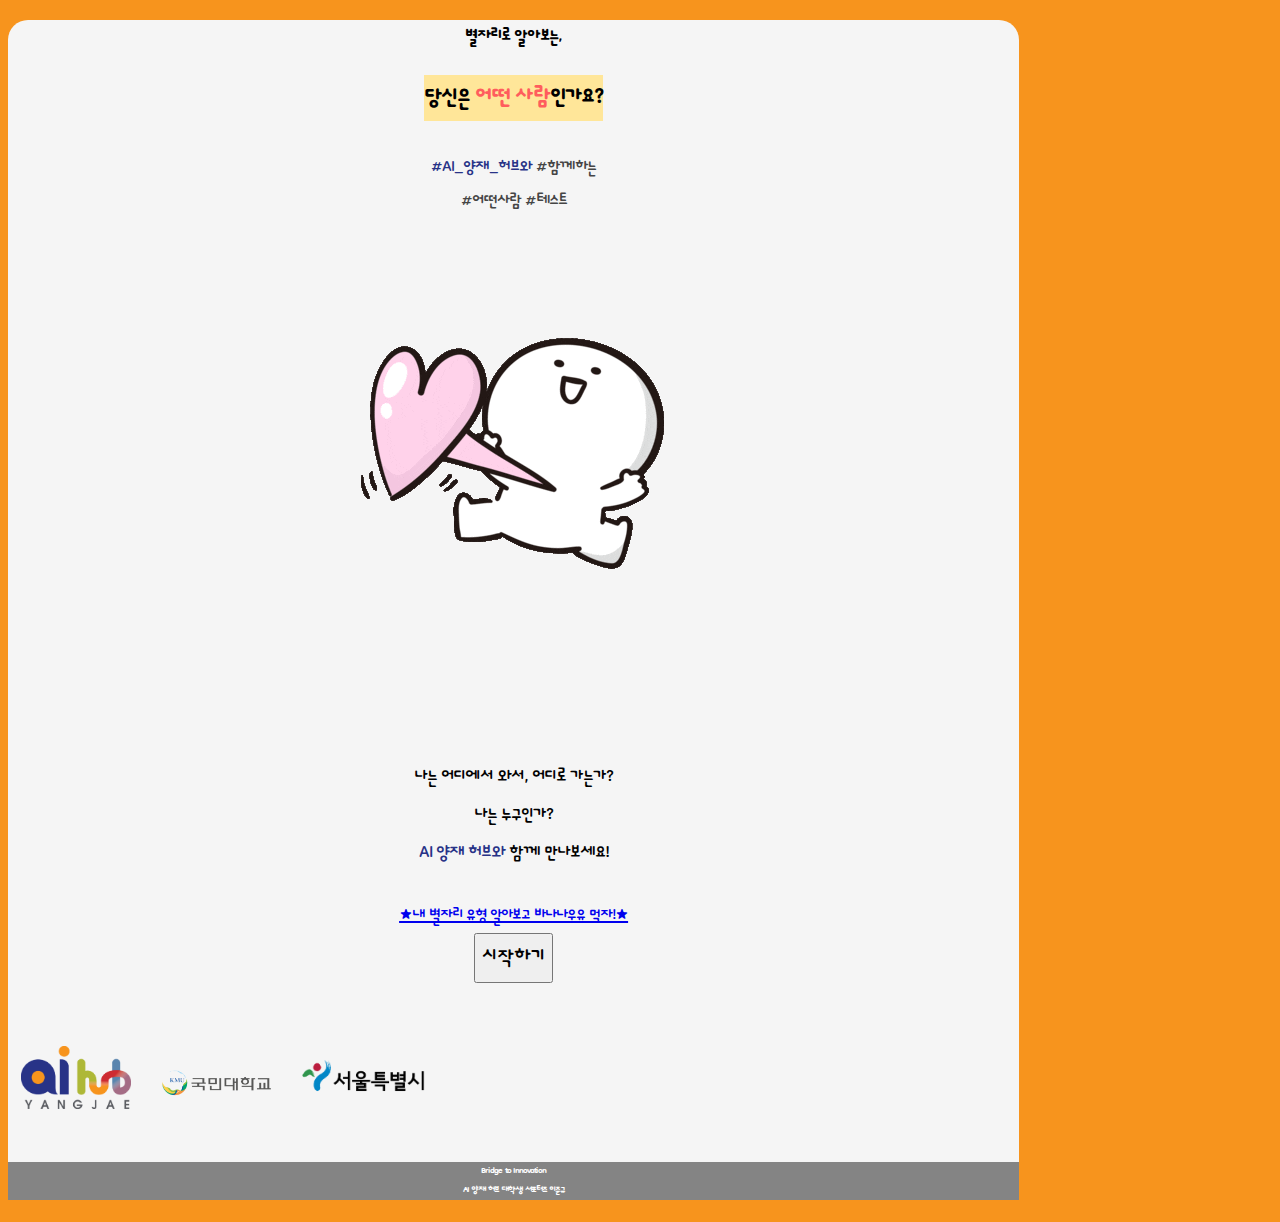
<file: index.html>
<!DOCTYPE html>
<html lang="ko" dir="ltr">

<head>
  <meta charset="utf-8">
  <meta name="viewport" content="width=device-width, initial-scale=1">
  <meta name="author" content="SupportersJK">
  <meta name="keywords" content="별자리 유형">
  <meta name="description" content="별자리 유형">

  <meta property="og:url" content="https://aiyjhubwithconstellation.netlify.app" />
  <meta property="og:title" content="나의 별자리 유형" />
  <meta property="og:type" content="website" />
  <meta property="og:image" content="img/share.png" />
  <meta property="og:description" content="AI 양재 허브와 알아보는 나의 별자리 유형" />

  <link rel="shortcut icon" href="img/hearticon.png">
  <link rel="apple-touch-icon-precomposed" href="img/hearticon.png" />

  <title>AI 양재 허브와 알아보는 나의 별자리 유형</title>
  <link href="https://cdn.jsdelivr.net/npm/bootstrap@5.1.3/dist/css/bootstrap.min.css" rel="stylesheet" integrity="sha384-1BmE4kWBq78iYhFldvKuhfTAU6auU8tT94WrHftjDbrCEXSU1oBoqyl2QvZ6jIW3" crossorigin="anonymous">

  <link rel="stylesheet" href="./css/default.css">
  <link rel="stylesheet" href="./css/main.css">
  <link rel="stylesheet" href="./css/qna.css">
  <link rel="stylesheet" href="./css/animation.css">
  <link rel="stylesheet" href="./css/result.css">

  <link rel="preconnect" href="https://fonts.googleapis.com">
  <link rel="preconnect" href="https://fonts.gstatic.com" crossorigin>
  <link href="https://fonts.googleapis.com/css2?family=Dongle&display=swap" rel="stylesheet">
  <script src="https://developers.kakao.com/sdk/js/kakao.js"></script>
  <script>
    Kakao.init('e6cd44ef111f685653eb9e7ca60cf560');
    Kakao.isInitialized();
  </script>

</head>

<body>
  <div class="container">
    <section id="main" class="mx-auto my-5 pb-5 pt-5 px-3">
      <h2>별자리로 알아보는,</h2>
      <h1><span style="background-color : #FFE699">당신은 <span style="color:#FF5D5D;">어떤 사람</span>인가요?</span></h1>
      <p class="hash" style="margin-top:30px"><span style="color:#283387;">#AI_양재_허브와</span> <span style="color:#454545">#함께하는<br>#어떤사람 #테스트</span></p>
      <div class="col-lg-6 col-md-8 col-sm-8 col-8 mx-auto">
        <img src="./img/heart.gif" alt="mainImage" class="img-fluid">
      </div>
      <p class="content">
        나는 어디에서 와서, 어디로 가는가?<br>나는 누구인가?<br><span style="color:#283387">AI 양재 허브와</span> 함께 만나보세요!
      </p>
      <a href="https://blog.naver.com/igun0423/222561131892" style="font-size:23px">★내 별자리 유형 알아보고 바나나우유 먹자!★</a><br>
      <button type="button" class="btn btn-outline-danger mt-3" onclick="js:begin()" style="font-size:30px;">시작하기</button>

      <table class="mx-auto" style="margin-top:50px">
        <tr>
          <td><img src="./img/ai_hub_logo.png" alt="AI양재허브로고" class="img-fluid" width="110" style="padding:10px"></td>
          <td><img src="./img/kukmin.png" alt="국민대로고" class="img-fluid" width="130" style="padding:10px"></td>
          <td><img src="./img/seoul.png" alt="서울시로고" class="img-fluid" width="130"></td>
        </tr>
      </table>
      <h5 style="margin-top:30px; background-color:#848484; color:white">Bridge to Innovation<br>AI 양재 허브 대학생 서포터즈 이준규</h5>
    </section>

    <section id="qna">
      <div class="status mx-auto mt-5">
        <div class="statusBar">

        </div>
      </div>
      <div class="qBox my-5 py-3 mx-auto">

      </div>
      <div class="answerBox ">

      </div>
    </section>

    <section id="result" class="mx-auto my-5 pb-5 pt-5 px-3">
      <h1><b>당신은 이런사람이군요,</b></h1>
      <div class="resultname">

      </div>
      <div id="resultImg" class="my-7 mt-3 mb-2 col-lg-6 col-md-8 col-sm-8 col-8 mx-auto">
      </div>
      <div class="resultDesc" style="margin-top:30px">

      </div>
      <h1 class="mt-5">당신과 같은 유형의 기업은…</h1>
      <div class="resultComp">

      </div>
      <div class="resultInfo">

      </div>
      <a class="resultCompLink" href="#" onclick="linkmove();" style="font-size:20px">이곳이 궁금하면 클릭!</a>
      <br>
      <button type="button" class="insta mt-5 py-2 px-3" onclick="js:setShare()">공유하기</button>


    </section>
    <script src="./js/start.js" charset="utf-8"></script>
    <script src="./js/data.js" charset="utf-8"></script>
    <script src="./js/share.js" charset="utf-8"></script>
  </div>
</body>

</html>
</file>
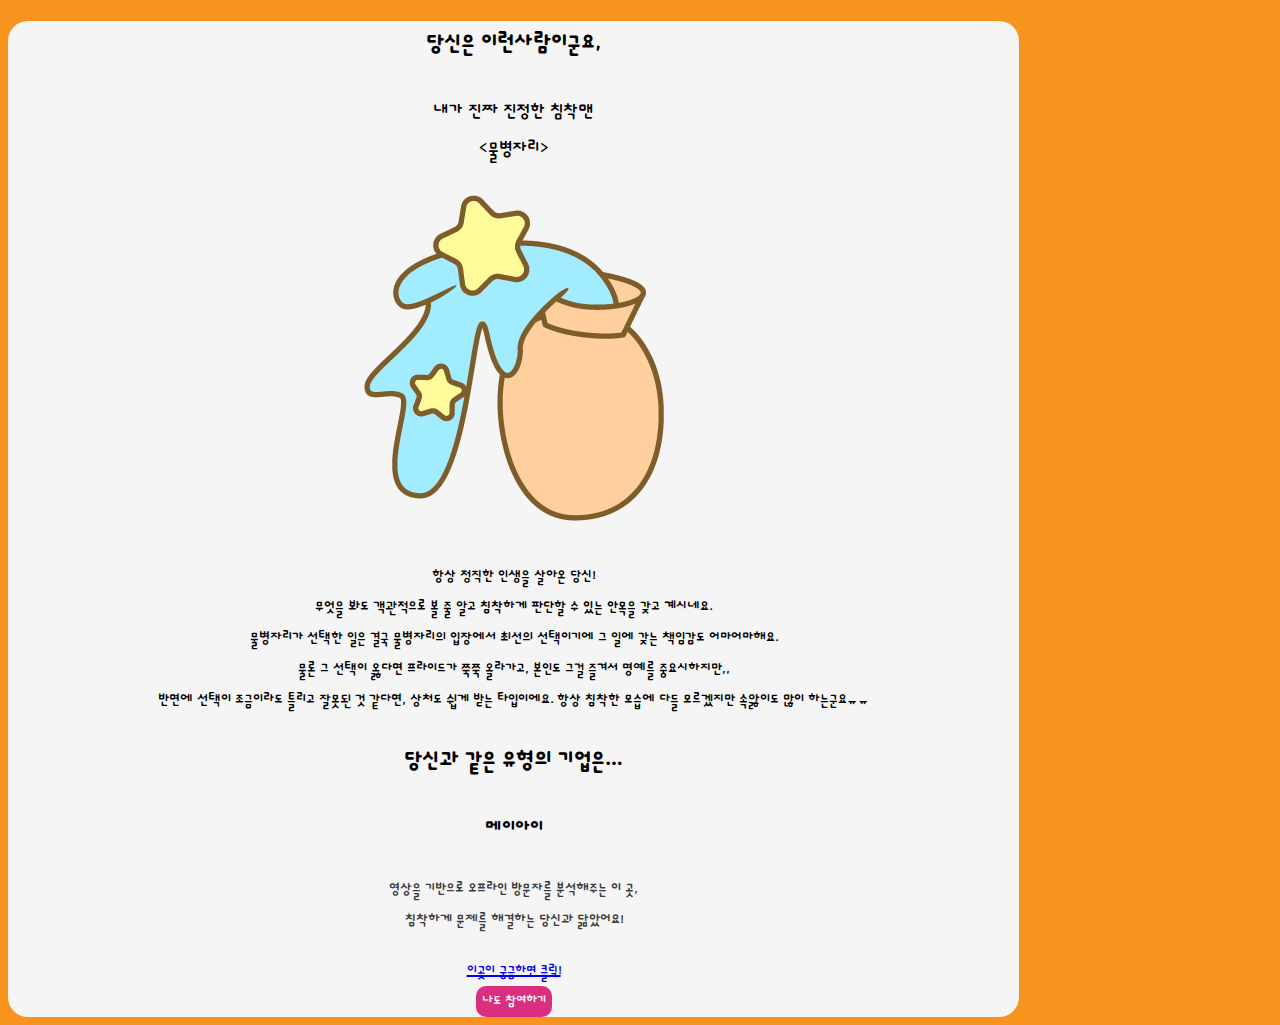
<file: page/result-0.html>
<!DOCTYPE html>
<html lang="en" dir="ltr">
  <head>
    <meta charset="utf-8">
    <meta charset="utf-8">
    <meta name="viewport" content="width=device-width, initial-scale=1">
    <meta name="author" content="SupportersJK">
    <meta name="keywords" content="별자리 유형">
    <meta name="description" content="별자리 유형">

    <meta property="og:url" content="https://aiyjhubwithconstellation.netlify.app" />
    <meta property="og:title" content="나의 별자리 유형" />
    <meta property="og:type" content="website" />
    <meta property="og:image" content="../img/share.png" />
    <meta property="og:description" content = "AI 양재 허브와 알아보는 나의 별자리 유형" />

    <link rel="shortcut icon" href="../img/hearticon.png">
    <link rel="apple-touch-icon-precomposed" href="../img/hearticon.png" />

    <title>AI 양재 허브와 알아보는 나의 별자리 유형</title>
    <link href="https://cdn.jsdelivr.net/npm/bootstrap@5.1.3/dist/css/bootstrap.min.css" rel="stylesheet" integrity="sha384-1BmE4kWBq78iYhFldvKuhfTAU6auU8tT94WrHftjDbrCEXSU1oBoqyl2QvZ6jIW3" crossorigin="anonymous">

    <link rel="stylesheet" href="../css/default.css">
    <link rel="stylesheet" href="../css/result.css">

    <link rel="preconnect" href="https://fonts.googleapis.com">
    <link rel="preconnect" href="https://fonts.gstatic.com" crossorigin>
    <link href="https://fonts.googleapis.com/css2?family=Dongle&display=swap" rel="stylesheet">
    <title></title>
  </head>
  <body>
    <section id="shareResult" class="mx-auto my-5 pb-5 pt-5 px-3">
      <h1><b>당신은 이런사람이군요,</b></h1>
      <div class="resultname">
        <p>내가 진짜 진정한 침착맨<br><물병자리></p>
      </div>
      <div id = "resultImg" class="my-7 mt-3 mb-2 col-lg-6 col-md-8 col-sm-8 col-8 mx-auto">
        <img src="../img/image-0.png" alt="0" class="img-fluid">
      </div>
      <div class="resultDesc" style="margin-top:30px">
        <p>항상 정직한 인생을 살아온 당신!<br>무엇을 봐도 객관적으로 볼 줄 알고 침착하게 판단할 수 있는 안목을 갖고 계시네요.<br>물병자리가 선택한 일은 결국 물병자리의 입장에서 최선의 선택이기에 그 일에 갖는 책임감도 어마어마해요.<br>물론 그 선택이 옳다면 프라이드가 쭉쭉 올라가고, 본인도 그걸 즐겨서 명예를 중요시하지만,,<br>반면에 선택이 조금이라도 틀리고 잘못된 것 같다면, 상처도 쉽게 받는 타입이에요. 항상 침착한 모습에 다들 모르겠지만 속앓이도 많이 하는군요ㅠㅠ</p>
      </div>
      <h1 class="mt-5">당신과 같은 유형의 기업은…</h1>
      <div class="resultComp">
        <p>메이아이</p>
      </div>
      <div class="resultInfo">
        <p>영상을 기반으로 오프라인 방문자를 분석해주는 이 곳,<br>침착하게 문제를 해결하는 당신과 닮았어요!</p>
      </div>
      <a href="https://may-i.io/" target="_blank" style="font-size:20px">이곳이 궁금하면 클릭!</a>
      <br>
      <script type="text/javascript">
        function moveHome(){
          location.href = "/index.html";
        }
      </script>
      <button type="button" class="gohome mt-5 py-2 px-3" onclick="js:moveHome()">나도 참여하기</button>
    </section>
  </body>
</html>
</file>
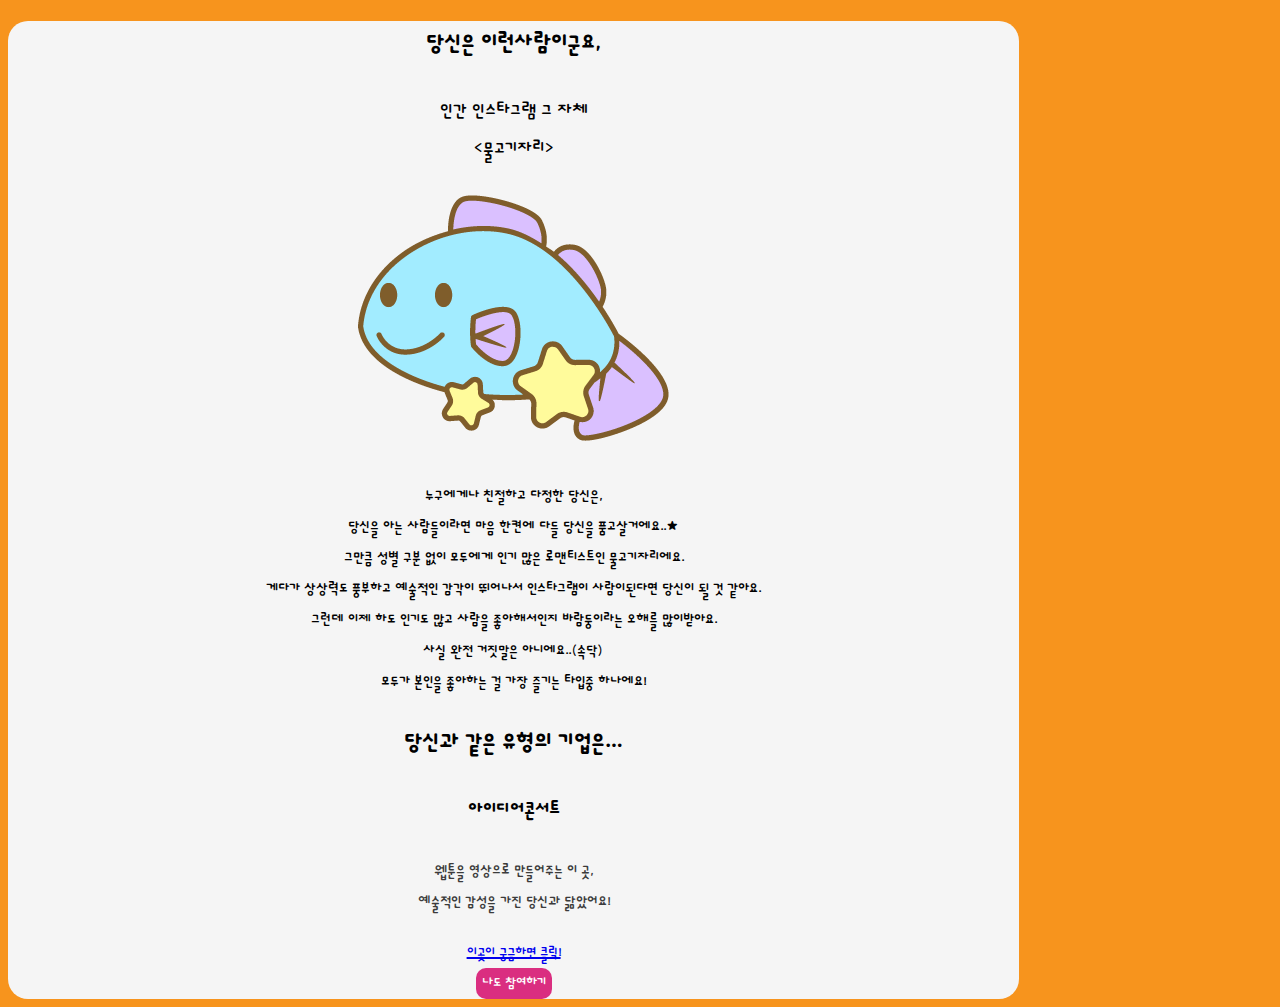
<file: page/result-1.html>
<!DOCTYPE html>
<html lang="en" dir="ltr">
  <head>
    <meta charset="utf-8">
    <meta charset="utf-8">
    <meta name="viewport" content="width=device-width, initial-scale=1">
    <meta name="author" content="SupportersJK">
    <meta name="keywords" content="별자리 유형">
    <meta name="description" content="별자리 유형">

    <meta property="og:url" content="https://aiyjhubwithconstellation.netlify.app" />
    <meta property="og:title" content="나의 별자리 유형" />
    <meta property="og:type" content="website" />
    <meta property="og:image" content="../img/share.png" />
    <meta property="og:description" content = "AI 양재 허브와 알아보는 나의 별자리 유형" />

    <link rel="shortcut icon" href="../img/hearticon.png">
    <link rel="apple-touch-icon-precomposed" href="../img/hearticon.png" />

    <title>AI 양재 허브와 알아보는 나의 별자리 유형</title>
    <link href="https://cdn.jsdelivr.net/npm/bootstrap@5.1.3/dist/css/bootstrap.min.css" rel="stylesheet" integrity="sha384-1BmE4kWBq78iYhFldvKuhfTAU6auU8tT94WrHftjDbrCEXSU1oBoqyl2QvZ6jIW3" crossorigin="anonymous">

    <link rel="stylesheet" href="../css/default.css">
    <link rel="stylesheet" href="../css/result.css">

    <link rel="preconnect" href="https://fonts.googleapis.com">
    <link rel="preconnect" href="https://fonts.gstatic.com" crossorigin>
    <link href="https://fonts.googleapis.com/css2?family=Dongle&display=swap" rel="stylesheet">
    <title></title>
  </head>
  <body>
    <section id="shareResult" class="mx-auto my-5 pb-5 pt-5 px-3">
      <h1><b>당신은 이런사람이군요,</b></h1>
      <div class="resultname">
        <p>인간 인스타그램 그 자체<br><물고기자리></p>
      </div>
      <div id = "resultImg" class="my-7 mt-3 mb-2 col-lg-6 col-md-8 col-sm-8 col-8 mx-auto">
        <img src="../img/image-1.png" alt="0" class="img-fluid">
      </div>
      <div class="resultDesc" style="margin-top:30px">
        <p>누구에게나 친절하고 다정한 당신은,<br>당신을 아는 사람들이라면 마음 한켠에 다들 당신을 품고살거에요..★<br>그만큼 성별 구분 없이 모두에게 인기 많은 로맨티스트인 물고기자리에요.<br>게다가 상상력도 풍부하고 예술적인 감각이 뛰어나서 인스타그램이 사람이된다면 당신이 될 것 같아요.<br>그런데 이제 하도 인기도 많고 사람을 좋아해서인지 바람둥이라는 오해를 많이받아요.<br>사실 완전 거짓말은 아니에요..(속닥)<br>모두가 본인을 좋아하는 걸 가장 즐기는 타입중 하나에요!</p>
      </div>
      <h1 class="mt-5">당신과 같은 유형의 기업은…</h1>
      <div class="resultComp">
        <p>아이디어콘서트</p>
      </div>
      <div class="resultInfo">
        <p>웹툰을 영상으로 만들어주는 이 곳,<br>예술적인 감성을 가진 당신과 닮았어요!</p>
      </div>
      <a href="http://ideaconcert.com/" target="_blank" style="font-size:20px">이곳이 궁금하면 클릭!</a>
      <br>
      <script type="text/javascript">
        function moveHome(){
          location.href = "/index.html";
        }
      </script>
      <button type="button" class="gohome mt-5 py-2 px-3" onclick="js:moveHome()">나도 참여하기</button>
    </section>
  </body>
</html>
</file>
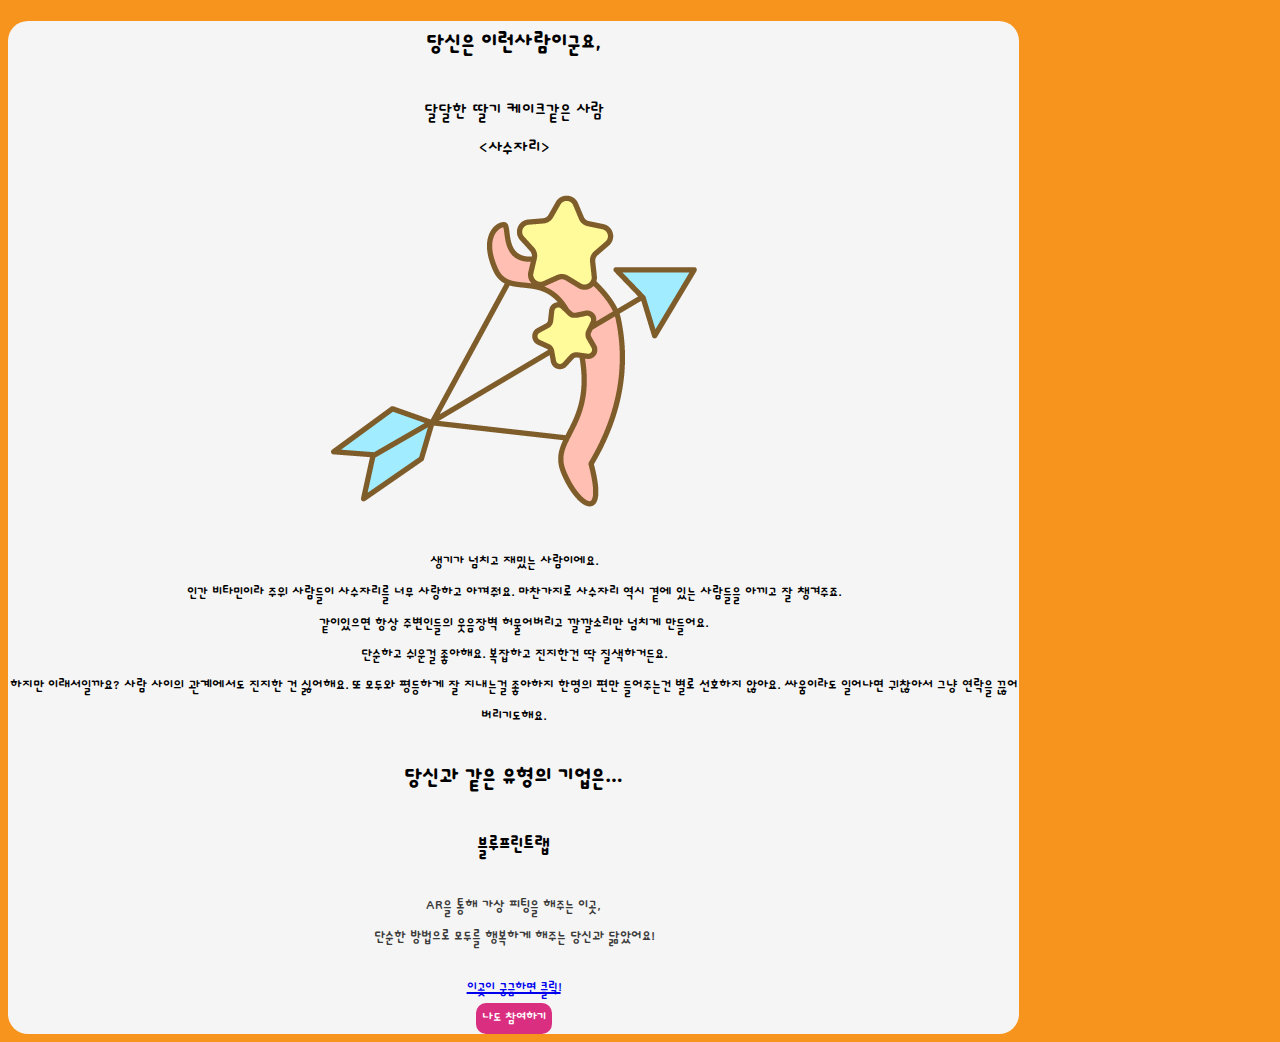
<file: page/result-10.html>
<!DOCTYPE html>
<html lang="en" dir="ltr">
  <head>
    <meta charset="utf-8">
    <meta charset="utf-8">
    <meta name="viewport" content="width=device-width, initial-scale=1">
    <meta name="author" content="SupportersJK">
    <meta name="keywords" content="별자리 유형">
    <meta name="description" content="별자리 유형">

    <meta property="og:url" content="https://aiyjhubwithconstellation.netlify.app" />
    <meta property="og:title" content="나의 별자리 유형" />
    <meta property="og:type" content="website" />
    <meta property="og:image" content="../img/share.png" />
    <meta property="og:description" content = "AI 양재 허브와 알아보는 나의 별자리 유형" />

    <link rel="shortcut icon" href="../img/hearticon.png">
    <link rel="apple-touch-icon-precomposed" href="../img/hearticon.png" />

    <title>AI 양재 허브와 알아보는 나의 별자리 유형</title>
    <link href="https://cdn.jsdelivr.net/npm/bootstrap@5.1.3/dist/css/bootstrap.min.css" rel="stylesheet" integrity="sha384-1BmE4kWBq78iYhFldvKuhfTAU6auU8tT94WrHftjDbrCEXSU1oBoqyl2QvZ6jIW3" crossorigin="anonymous">

    <link rel="stylesheet" href="../css/default.css">
    <link rel="stylesheet" href="../css/result.css">

    <link rel="preconnect" href="https://fonts.googleapis.com">
    <link rel="preconnect" href="https://fonts.gstatic.com" crossorigin>
    <link href="https://fonts.googleapis.com/css2?family=Dongle&display=swap" rel="stylesheet">
    <title></title>
  </head>
  <body>
    <section id="shareResult" class="mx-auto my-5 pb-5 pt-5 px-3">
      <h1><b>당신은 이런사람이군요,</b></h1>
      <div class="resultname">
        <p>달달한 딸기 케이크같은 사람<br><사수자리></p>
      </div>
      <div id = "resultImg" class="my-7 mt-3 mb-2 col-lg-6 col-md-8 col-sm-8 col-9 mx-auto">
        <img src="../img/image-10.png" alt="0" class="img-fluid">
      </div>
      <div class="resultDesc" style="margin-top:30px">
        <p>생기가 넘치고 재밌는 사람이에요.<br>인간 비타민이라 주위 사람들이 사수자리를 너무 사랑하고 아껴줘요. 마찬가지로 사수자리 역시 곁에 있는 사람들을 아끼고 잘 챙겨주죠.<br>같이있으면 항상 주변인들의 웃음장벽 허물어버리고 깔깔소리만 넘치게 만들어요.<br>단순하고 쉬운걸 좋아해요. 복잡하고 진지한건 딱 질색하거든요.<br>하지만 이래서일까요? 사람 사이의 관계에서도 진지한 건 싫어해요. 또 모두와 평등하게 잘 지내는걸 좋아하지 한명의 편만 들어주는건 별로 선호하지 않아요. 싸움이라도 일어나면 귀찮아서 그냥 연락을 끊어버리기도해요. </p>
      </div>
      <h1 class="mt-5">당신과 같은 유형의 기업은…</h1>
      <div class="resultComp">
        <p>블루프린트랩</p>
      </div>
      <div class="resultInfo">
        <p>AR을 통해 가상 피팅을 해주는 이곳,<br>단순한 방법으로 모두를 행복하게 해주는 당신과 닮았어요!</p>
      </div>
      <a href="https://www.digilog.io/" target="_blank" style="font-size:20px">이곳이 궁금하면 클릭!</a>
      <br>
      <script type="text/javascript">
        function moveHome(){
          location.href = "/index.html";
        }
      </script>
      <button type="button" class="gohome mt-5 py-2 px-3" onclick="js:moveHome()">나도 참여하기</button>
    </section>
  </body>
</html>
</file>
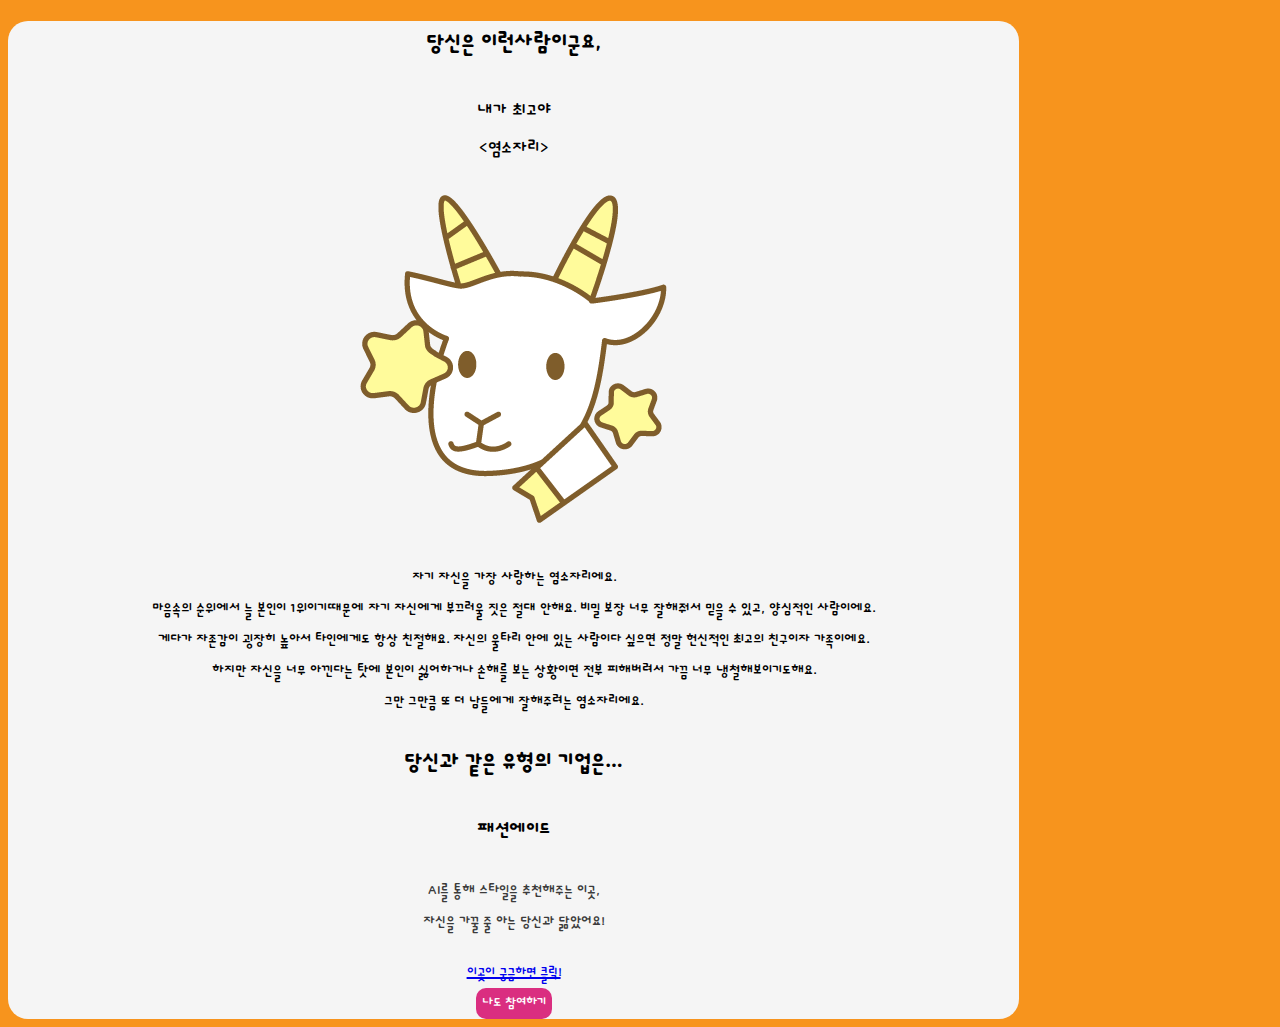
<file: page/result-11.html>
<!DOCTYPE html>
<html lang="en" dir="ltr">
  <head>
    <meta charset="utf-8">
    <meta charset="utf-8">
    <meta name="viewport" content="width=device-width, initial-scale=1">
    <meta name="author" content="SupportersJK">
    <meta name="keywords" content="별자리 유형">
    <meta name="description" content="별자리 유형">

    <meta property="og:url" content="https://aiyjhubwithconstellation.netlify.app" />
    <meta property="og:title" content="나의 별자리 유형" />
    <meta property="og:type" content="website" />
    <meta property="og:image" content="../img/share.png" />
    <meta property="og:description" content = "AI 양재 허브와 알아보는 나의 별자리 유형" />

    <link rel="shortcut icon" href="../img/hearticon.png">
    <link rel="apple-touch-icon-precomposed" href="../img/hearticon.png" />

    <title>AI 양재 허브와 알아보는 나의 별자리 유형</title>
    <link href="https://cdn.jsdelivr.net/npm/bootstrap@5.1.3/dist/css/bootstrap.min.css" rel="stylesheet" integrity="sha384-1BmE4kWBq78iYhFldvKuhfTAU6auU8tT94WrHftjDbrCEXSU1oBoqyl2QvZ6jIW3" crossorigin="anonymous">

    <link rel="stylesheet" href="../css/default.css">
    <link rel="stylesheet" href="../css/result.css">

    <link rel="preconnect" href="https://fonts.googleapis.com">
    <link rel="preconnect" href="https://fonts.gstatic.com" crossorigin>
    <link href="https://fonts.googleapis.com/css2?family=Dongle&display=swap" rel="stylesheet">
    <title></title>
  </head>
  <body>
    <section id="shareResult" class="mx-auto my-5 pb-5 pt-5 px-3">
      <h1><b>당신은 이런사람이군요,</b></h1>
      <div class="resultname">
        <p>내가 최고야<br><염소자리></p>
      </div>
      <div id = "resultImg" class="my-7 mt-3 mb-2 col-lg-6 col-md-8 col-sm-8 col-9 mx-auto">
        <img src="../img/image-11.png" alt="0" class="img-fluid">
      </div>
      <div class="resultDesc" style="margin-top:30px">
        <p>자기 자신을 가장 사랑하는 염소자리에요.<br>마음속의 순위에서 늘 본인이 1위이기때문에 자기 자신에게 부끄러울 짓은 절대 안해요. 비밀 보장 너무 잘해줘서 믿을 수 있고, 양심적인 사람이에요.<br>게다가 자존감이 굉장히 높아서 타인에게도 항상 친절해요. 자신의 울타리 안에 있는 사람이다 싶으면 정말 헌신적인 최고의 친구이자 가족이에요.<br>하지만 자신을 너무 아낀다는 탓에 본인이 싫어하거나 손해를 보는 상황이면 전부 피해버려서 가끔 너무 냉철해보이기도해요.<br>그만 그만큼 또 더 남들에게 잘해주려는 염소자리에요. </p>
      </div>
      <h1 class="mt-5">당신과 같은 유형의 기업은…</h1>
      <div class="resultComp">
        <p>패션에이드</p>
      </div>
      <div class="resultInfo">
        <p>AI를 통해 스타일을 추천해주는 이곳,<br>자신을 가꿀 줄 아는 당신과 닮았어요!</p>
      </div>
      <a href="https://www.fashionade.ai/posts" target="_blank" style="font-size:20px">이곳이 궁금하면 클릭!</a>
      <br>
      <script type="text/javascript">
        function moveHome(){
          location.href = "/index.html";
        }
      </script>
      <button type="button" class="gohome mt-5 py-2 px-3" onclick="js:moveHome()">나도 참여하기</button>
    </section>
  </body>
</html>
</file>
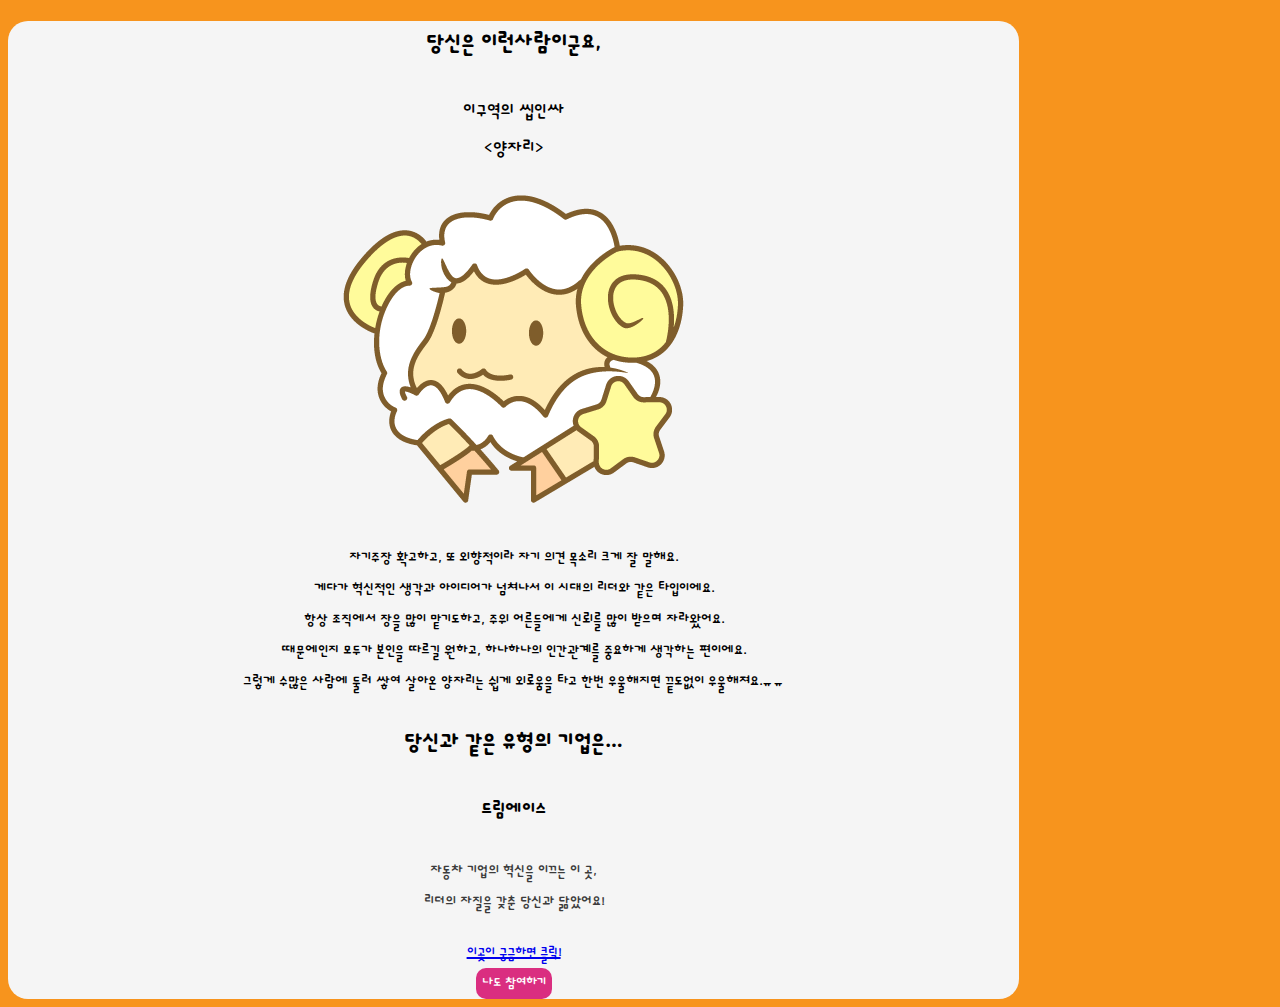
<file: page/result-2.html>
<!DOCTYPE html>
<html lang="en" dir="ltr">
  <head>
    <meta charset="utf-8">
    <meta charset="utf-8">
    <meta name="viewport" content="width=device-width, initial-scale=1">
    <meta name="author" content="SupportersJK">
    <meta name="keywords" content="별자리 유형">
    <meta name="description" content="별자리 유형">

    <meta property="og:url" content="https://aiyjhubwithconstellation.netlify.app" />
    <meta property="og:title" content="나의 별자리 유형" />
    <meta property="og:type" content="website" />
    <meta property="og:image" content="../img/share.png" />
    <meta property="og:description" content = "AI 양재 허브와 알아보는 나의 별자리 유형" />

    <link rel="shortcut icon" href="../img/hearticon.png">
    <link rel="apple-touch-icon-precomposed" href="../img/hearticon.png" />

    <title>AI 양재 허브와 알아보는 나의 별자리 유형</title>
    <link href="https://cdn.jsdelivr.net/npm/bootstrap@5.1.3/dist/css/bootstrap.min.css" rel="stylesheet" integrity="sha384-1BmE4kWBq78iYhFldvKuhfTAU6auU8tT94WrHftjDbrCEXSU1oBoqyl2QvZ6jIW3" crossorigin="anonymous">

    <link rel="stylesheet" href="../css/default.css">
    <link rel="stylesheet" href="../css/result.css">

    <link rel="preconnect" href="https://fonts.googleapis.com">
    <link rel="preconnect" href="https://fonts.gstatic.com" crossorigin>
    <link href="https://fonts.googleapis.com/css2?family=Dongle&display=swap" rel="stylesheet">
    <title></title>
  </head>
  <body>
    <section id="shareResult" class="mx-auto my-5 pb-5 pt-5 px-3">
      <h1><b>당신은 이런사람이군요,</b></h1>
      <div class="resultname">
        <p>이구역의 씹인싸<br><양자리></p>
      </div>
      <div id = "resultImg" class="my-7 mt-3 mb-2 col-lg-6 col-md-8 col-sm-8 col-8 mx-auto">
        <img src="../img/image-2.png" alt="0" class="img-fluid">
      </div>
      <div class="resultDesc" style="margin-top:30px">
        <p>자기주장 확고하고, 또 외향적이라 자기 의견 목소리 크게 잘 말해요.<br>게다가 혁신적인 생각과 아이디어가 넘쳐나서 이 시대의 리더와 같은 타입이에요.<br>항상 조직에서 장을 많이 맡기도하고, 주위 어른들에게 신뢰를 많이 받으며 자라왔어요.<br>때문에인지 모두가 본인을 따르길 원하고, 하나하나의 인간관계를 중요하게 생각하는 편이에요.<br>그렇게 수많은 사람에 둘러 쌓여 살아온 양자리는 쉽게 외로움을 타고 한번 우울해지면 끝도없이 우울해져요.ㅠㅠ</p>
      </div>
      <h1 class="mt-5">당신과 같은 유형의 기업은…</h1>
      <div class="resultComp">
        <p>드림에이스</p>
      </div>
      <div class="resultInfo">
        <p>자동차 기업의 혁신을 이끄는 이 곳,<br>리더의 자질을 갖춘 당신과 닮았어요!</p>
      </div>
      <a href="http://drimaes.com/" target="_blank" style="font-size:20px">이곳이 궁금하면 클릭!</a>
      <br>
      <script type="text/javascript">
        function moveHome(){
          location.href = "/index.html";
        }
      </script>
      <button type="button" class="gohome mt-5 py-2 px-3" onclick="js:moveHome()">나도 참여하기</button>
    </section>
  </body>
</html>
</file>
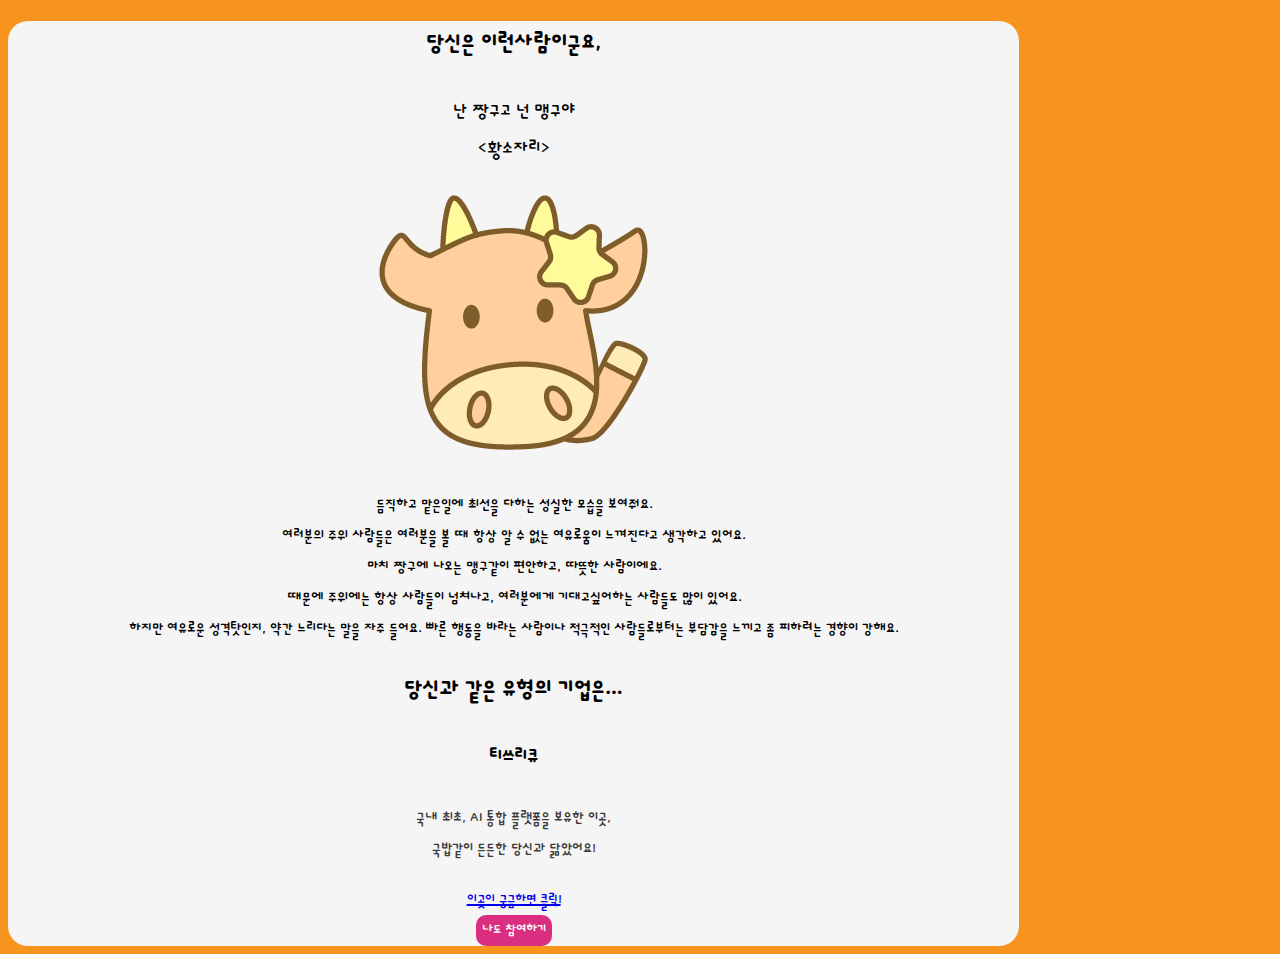
<file: page/result-3.html>
<!DOCTYPE html>
<html lang="en" dir="ltr">
  <head>
    <meta charset="utf-8">
    <meta charset="utf-8">
    <meta name="viewport" content="width=device-width, initial-scale=1">
    <meta name="author" content="SupportersJK">
    <meta name="keywords" content="별자리 유형">
    <meta name="description" content="별자리 유형">

    <meta property="og:url" content="https://aiyjhubwithconstellation.netlify.app" />
    <meta property="og:title" content="나의 별자리 유형" />
    <meta property="og:type" content="website" />
    <meta property="og:image" content="../img/share.png" />
    <meta property="og:description" content = "AI 양재 허브와 알아보는 나의 별자리 유형" />

    <link rel="shortcut icon" href="../img/hearticon.png">
    <link rel="apple-touch-icon-precomposed" href="../img/hearticon.png" />

    <title>AI 양재 허브와 알아보는 나의 별자리 유형</title>
    <link href="https://cdn.jsdelivr.net/npm/bootstrap@5.1.3/dist/css/bootstrap.min.css" rel="stylesheet" integrity="sha384-1BmE4kWBq78iYhFldvKuhfTAU6auU8tT94WrHftjDbrCEXSU1oBoqyl2QvZ6jIW3" crossorigin="anonymous">

    <link rel="stylesheet" href="../css/default.css">
    <link rel="stylesheet" href="../css/result.css">

    <link rel="preconnect" href="https://fonts.googleapis.com">
    <link rel="preconnect" href="https://fonts.gstatic.com" crossorigin>
    <link href="https://fonts.googleapis.com/css2?family=Dongle&display=swap" rel="stylesheet">
    <title></title>
  </head>
  <body>
    <section id="shareResult" class="mx-auto my-5 pb-5 pt-5 px-3">
      <h1><b>당신은 이런사람이군요,</b></h1>
      <div class="resultname">
        <p>난 짱구고 넌 맹구야<br><황소자리></p>
      </div>
      <div id = "resultImg" class="my-7 mt-3 mb-2 col-lg-6 col-md-8 col-sm-8 col-8 mx-auto">
        <img src="../img/image-3.png" alt="0" class="img-fluid">
      </div>
      <div class="resultDesc" style="margin-top:30px">
        <p>듬직하고 맡은일에 최선을 다하는 성실한 모습을 보여줘요.<br>여러분의 주위 사람들은 여러분을 볼 때 항상 알 수 없는 여유로움이 느껴진다고 생각하고 있어요.<br>마치 짱구에 나오는 맹구같이 편안하고, 따뜻한 사람이에요.<br>때문에 주위에는 항상 사람들이 넘쳐나고, 여러분에게 기대고싶어하는 사람들도 많이 있어요. <br>하지만 여유로운 성격탓인지, 약간 느리다는 말을 자주 들어요. 빠른 행동을 바라는 사람이나 적극적인 사람들로부터는 부담감을 느끼고 좀 피하려는 경향이 강해요. </p>
      </div>
      <h1 class="mt-5">당신과 같은 유형의 기업은…</h1>
      <div class="resultComp">
        <p>티쓰리큐</p>
      </div>
      <div class="resultInfo">
        <p>국내 최초, AI 통합 플랫폼을 보유한 이곳,<br>국밥같이 든든한 당신과 닮았어요!</p>
      </div>
      <a href="http://t3q.com/home/" target="_blank" style="font-size:20px">이곳이 궁금하면 클릭!</a>
      <br>
      <script type="text/javascript">
        function moveHome(){
          location.href = "/index.html";
        }
      </script>
      <button type="button" class="gohome mt-5 py-2 px-3" onclick="js:moveHome()">나도 참여하기</button>
    </section>
  </body>
</html>
</file>
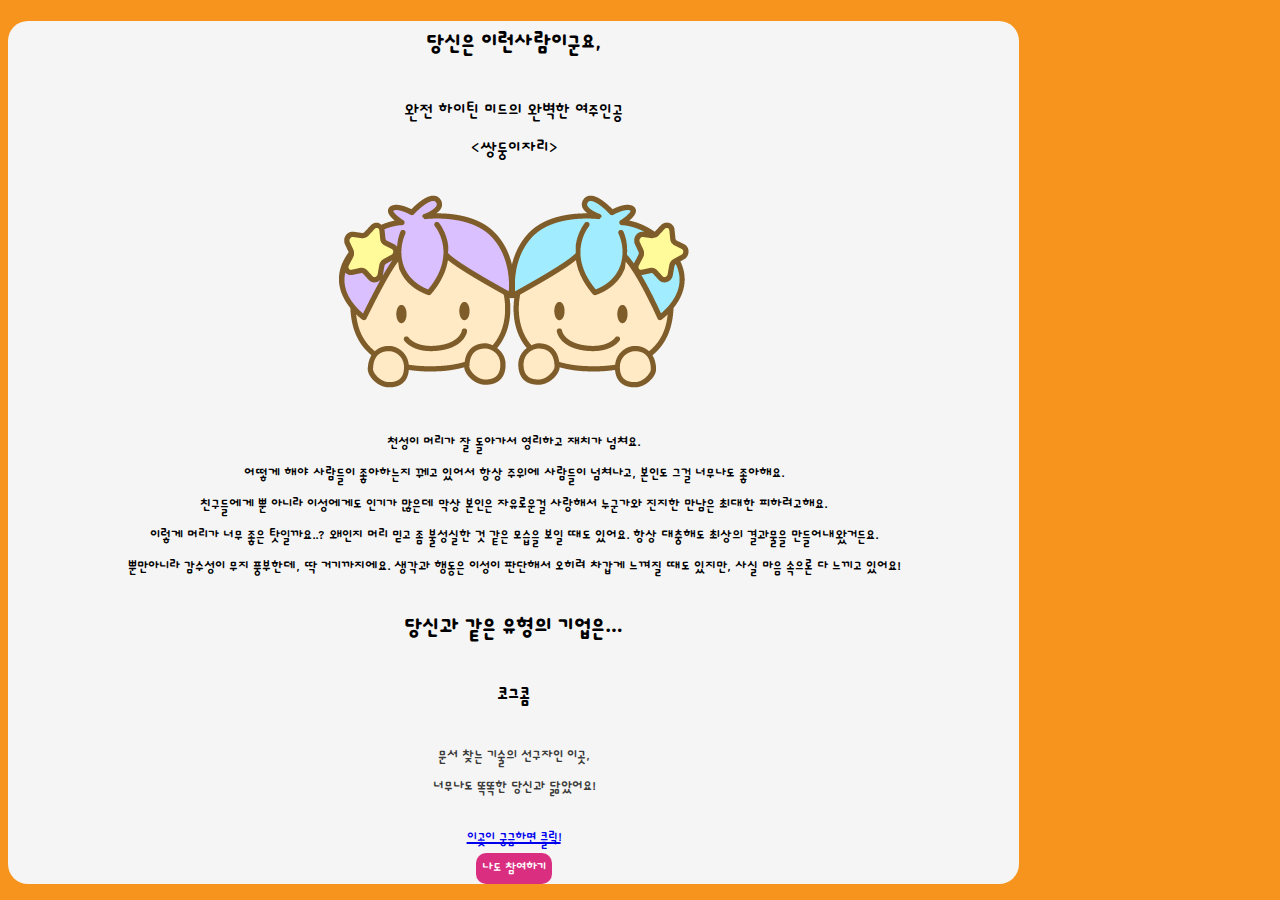
<file: page/result-4.html>
<!DOCTYPE html>
<html lang="en" dir="ltr">
  <head>
    <meta charset="utf-8">
    <meta charset="utf-8">
    <meta name="viewport" content="width=device-width, initial-scale=1">
    <meta name="author" content="SupportersJK">
    <meta name="keywords" content="별자리 유형">
    <meta name="description" content="별자리 유형">

    <meta property="og:url" content="https://aiyjhubwithconstellation.netlify.app" />
    <meta property="og:title" content="나의 별자리 유형" />
    <meta property="og:type" content="website" />
    <meta property="og:image" content="../img/share.png" />
    <meta property="og:description" content = "AI 양재 허브와 알아보는 나의 별자리 유형" />

    <link rel="shortcut icon" href="../img/hearticon.png">
    <link rel="apple-touch-icon-precomposed" href="../img/hearticon.png" />

    <title>AI 양재 허브와 알아보는 나의 별자리 유형</title>
    <link href="https://cdn.jsdelivr.net/npm/bootstrap@5.1.3/dist/css/bootstrap.min.css" rel="stylesheet" integrity="sha384-1BmE4kWBq78iYhFldvKuhfTAU6auU8tT94WrHftjDbrCEXSU1oBoqyl2QvZ6jIW3" crossorigin="anonymous">

    <link rel="stylesheet" href="../css/default.css">
    <link rel="stylesheet" href="../css/result.css">

    <link rel="preconnect" href="https://fonts.googleapis.com">
    <link rel="preconnect" href="https://fonts.gstatic.com" crossorigin>
    <link href="https://fonts.googleapis.com/css2?family=Dongle&display=swap" rel="stylesheet">
    <title></title>
  </head>
  <body>
    <section id="shareResult" class="mx-auto my-5 pb-5 pt-5 px-3">
      <h1><b>당신은 이런사람이군요,</b></h1>
      <div class="resultname">
        <p>완전 하이틴 미드의 완벽한 여주인공<br><쌍둥이자리></p>
      </div>
      <div id = "resultImg" class="my-7 mt-3 mb-2 col-lg-6 col-md-8 col-sm-8 col-8 mx-auto">
        <img src="../img/image-4.png" alt="0" class="img-fluid">
      </div>
      <div class="resultDesc" style="margin-top:30px">
        <p>천성이 머리가 잘 돌아가서 영리하고 재치가 넘쳐요.<br>어떻게 해야 사람들이 좋아하는지 꿰고 있어서 항상 주위에 사람들이 넘쳐나고, 본인도 그걸 너무나도 좋아해요.<br>친구들에게 뿐 아니라 이성에게도 인기가 많은데 막상 본인은 자유로운걸 사랑해서 누군가와 진지한 만남은 최대한 피하려고해요.<br>이렇게 머리가 너무 좋은 탓일까요..? 왜인지 머리 믿고 좀 불성실한 것 같은 모습을 보일 때도 있어요. 항상 대충해도 최상의 결과물을 만들어내왔거든요.<br>뿐만아니라 감수성이 무지 풍부한데, 딱 거기까지에요. 생각과 행동은 이성이 판단해서 오히려 차갑게 느껴질 때도 있지만, 사실 마음 속으론 다 느끼고 있어요! </p>
      </div>
      <h1 class="mt-5">당신과 같은 유형의 기업은…</h1>
      <div class="resultComp">
        <p>코그콤</p>
      </div>
      <div class="resultInfo">
        <p>문서 찾는 기술의 선구자인 이곳,<br>너무나도 똑똑한 당신과 닮았어요!</p>
      </div>
      <a href="http://www.cogcom.kr/" target="_blank" style="font-size:20px">이곳이 궁금하면 클릭!</a>
      <br>
      <script type="text/javascript">
        function moveHome(){
          location.href = "/index.html";
        }
      </script>
      <button type="button" class="gohome mt-5 py-2 px-3" onclick="js:moveHome()">나도 참여하기</button>
    </section>
  </body>
</html>
</file>
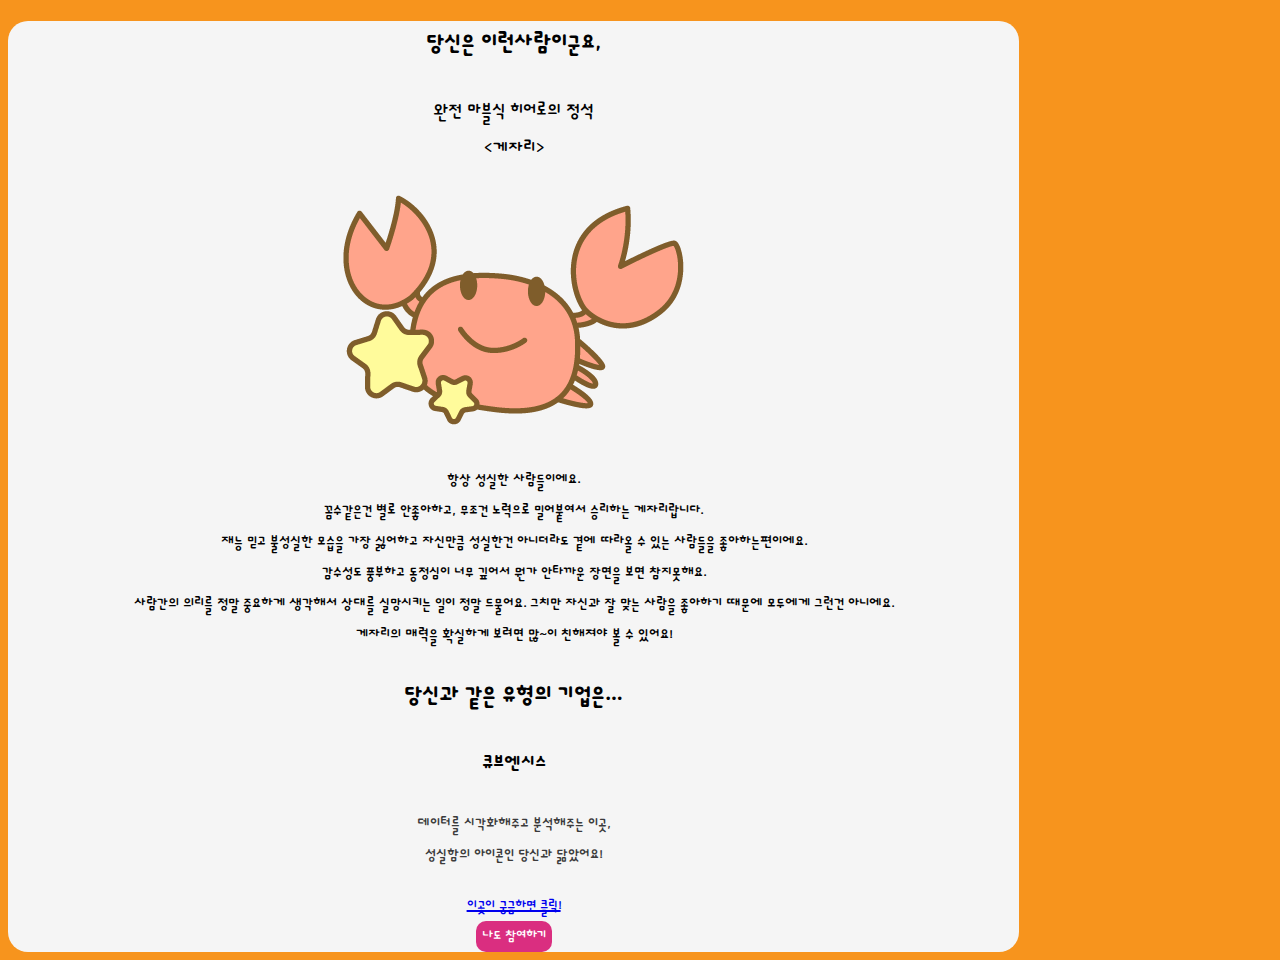
<file: page/result-5.html>
<!DOCTYPE html>
<html lang="en" dir="ltr">
  <head>
    <meta charset="utf-8">
    <meta charset="utf-8">
    <meta name="viewport" content="width=device-width, initial-scale=1">
    <meta name="author" content="SupportersJK">
    <meta name="keywords" content="별자리 유형">
    <meta name="description" content="별자리 유형">

    <meta property="og:url" content="https://aiyjhubwithconstellation.netlify.app" />
    <meta property="og:title" content="나의 별자리 유형" />
    <meta property="og:type" content="website" />
    <meta property="og:image" content="../img/share.png" />
    <meta property="og:description" content = "AI 양재 허브와 알아보는 나의 별자리 유형" />

    <link rel="shortcut icon" href="../img/hearticon.png">
    <link rel="apple-touch-icon-precomposed" href="../img/hearticon.png" />

    <title>AI 양재 허브와 알아보는 나의 별자리 유형</title>
    <link href="https://cdn.jsdelivr.net/npm/bootstrap@5.1.3/dist/css/bootstrap.min.css" rel="stylesheet" integrity="sha384-1BmE4kWBq78iYhFldvKuhfTAU6auU8tT94WrHftjDbrCEXSU1oBoqyl2QvZ6jIW3" crossorigin="anonymous">

    <link rel="stylesheet" href="../css/default.css">
    <link rel="stylesheet" href="../css/result.css">

    <link rel="preconnect" href="https://fonts.googleapis.com">
    <link rel="preconnect" href="https://fonts.gstatic.com" crossorigin>
    <link href="https://fonts.googleapis.com/css2?family=Dongle&display=swap" rel="stylesheet">
    <title></title>
  </head>
  <body>
    <section id="shareResult" class="mx-auto my-5 pb-5 pt-5 px-3">
      <h1><b>당신은 이런사람이군요,</b></h1>
      <div class="resultname">
        <p>완전 마블식 히어로의 정석<br><게자리></p>
      </div>
      <div id = "resultImg" class="my-7 mt-3 mb-2 col-lg-6 col-md-8 col-sm-8 col-8 mx-auto">
        <img src="../img/image-5.png" alt="0" class="img-fluid">
      </div>
      <div class="resultDesc" style="margin-top:30px">
        <p>항상 성실한 사람들이에요.<br>꼼수같은건 별로 안좋아하고, 무조건 노력으로 밀어붙여서 승리하는 게자리랍니다.<br>재능 믿고 불성실한 모습을 가장 싫어하고 자신만큼 성실한건 아니더라도 곁에 따라올 수 있는 사람들을 좋아하는편이에요.<br>감수성도 풍부하고 동정심이 너무 깊어서 뭔가 안타까운 장면을 보면 참지못해요.<br>사람간의 의리를 정말 중요하게 생각해서 상대를 실망시키는 일이 정말 드물어요. 그치만 자신과 잘 맞는 사람을 좋아하기 때문에 모두에게 그런건 아니에요.<br>게자리의 매력을 확실하게 보려면 많~이 친해져야 볼 수 있어요!</p>
      </div>
      <h1 class="mt-5">당신과 같은 유형의 기업은…</h1>
      <div class="resultComp">
        <p>큐브엔시스</p>
      </div>
      <div class="resultInfo">
        <p>데이터를 시각화해주고 분석해주는 이곳,<br>성실함의 아이콘인 당신과 닮았어요!</p>
      </div>
      <a href="http://cubensys.co.kr/" target="_blank" style="font-size:20px">이곳이 궁금하면 클릭!</a>
      <br>
      <script type="text/javascript">
        function moveHome(){
          location.href = "/index.html";
        }
      </script>
      <button type="button" class="gohome mt-5 py-2 px-3" onclick="js:moveHome()">나도 참여하기</button>
    </section>
  </body>
</html>
</file>
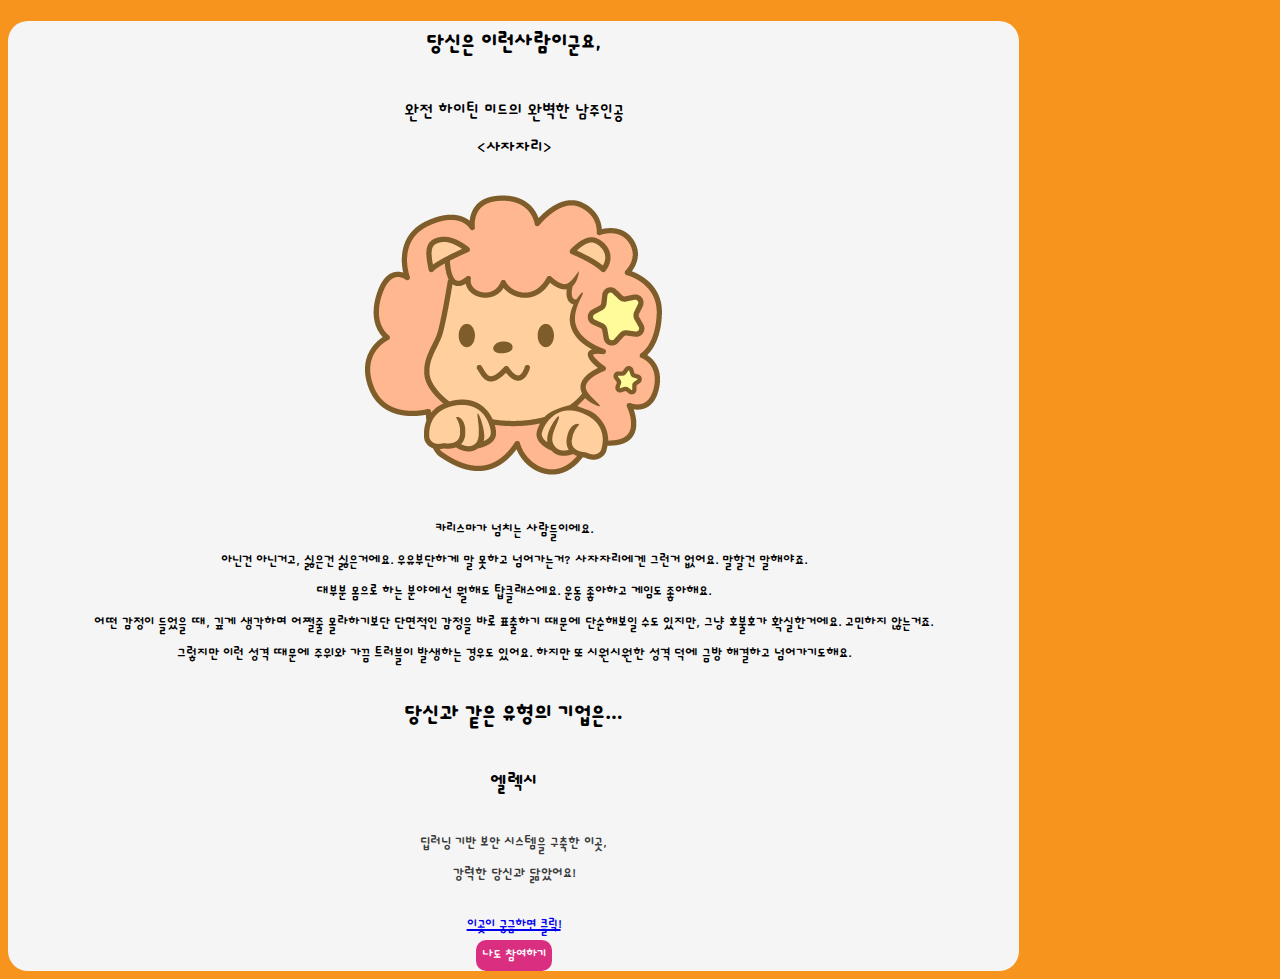
<file: page/result-6.html>
<!DOCTYPE html>
<html lang="en" dir="ltr">
  <head>
    <meta charset="utf-8">
    <meta charset="utf-8">
    <meta name="viewport" content="width=device-width, initial-scale=1">
    <meta name="author" content="SupportersJK">
    <meta name="keywords" content="별자리 유형">
    <meta name="description" content="별자리 유형">

    <meta property="og:url" content="https://aiyjhubwithconstellation.netlify.app" />
    <meta property="og:title" content="나의 별자리 유형" />
    <meta property="og:type" content="website" />
    <meta property="og:image" content="../img/share.png" />
    <meta property="og:description" content = "AI 양재 허브와 알아보는 나의 별자리 유형" />

    <link rel="shortcut icon" href="../img/hearticon.png">
    <link rel="apple-touch-icon-precomposed" href="../img/hearticon.png" />

    <title>AI 양재 허브와 알아보는 나의 별자리 유형</title>
    <link href="https://cdn.jsdelivr.net/npm/bootstrap@5.1.3/dist/css/bootstrap.min.css" rel="stylesheet" integrity="sha384-1BmE4kWBq78iYhFldvKuhfTAU6auU8tT94WrHftjDbrCEXSU1oBoqyl2QvZ6jIW3" crossorigin="anonymous">

    <link rel="stylesheet" href="../css/default.css">
    <link rel="stylesheet" href="../css/result.css">

    <link rel="preconnect" href="https://fonts.googleapis.com">
    <link rel="preconnect" href="https://fonts.gstatic.com" crossorigin>
    <link href="https://fonts.googleapis.com/css2?family=Dongle&display=swap" rel="stylesheet">
    <title></title>
  </head>
  <body>
    <section id="shareResult" class="mx-auto my-5 pb-5 pt-5 px-3">
      <h1><b>당신은 이런사람이군요,</b></h1>
      <div class="resultname">
        <p>완전 하이틴 미드의 완벽한 남주인공<br><사자자리></p>
      </div>
      <div id = "resultImg" class="my-7 mt-3 mb-2 col-lg-6 col-md-8 col-sm-8 col-8 mx-auto">
        <img src="../img/image-6.png" alt="0" class="img-fluid">
      </div>
      <div class="resultDesc" style="margin-top:30px">
        <p>카리스마가 넘치는 사람들이에요.<br>아닌건 아닌거고, 싫은건 싫은거에요. 우유부단하게 말 못하고 넘어가는거? 사자자리에겐 그런거 없어요. 말할건 말해야죠.<br>대부분 몸으로 하는 분야에선 뭘해도 탑클래스에요. 운동 좋아하고 게임도 좋아해요.<br>어떤 감정이 들었을 때, 깊게 생각하며 어쩔줄 몰라하기보단 단면적인 감정을 바로 표출하기 때문에 단순해보일 수도 있지만, 그냥 호불호가 확실한거에요. 고민하지 않는거죠.<br>그렇지만 이런 성격 때문에 주위와 가끔 트러블이 발생하는 경우도 있어요. 하지만 또 시원시원한 성격 덕에 금방 해결하고 넘어가기도해요.</p>
      </div>
      <h1 class="mt-5">당신과 같은 유형의 기업은…</h1>
      <div class="resultComp">
        <p>엘렉시</p>
      </div>
      <div class="resultInfo">
        <p>딥러닝 기반 보안 시스템을 구축한 이곳,<br>강력한 당신과 닮았어요!</p>
      </div>
      <a href="https://www.ellexi.com/" target="_blank" style="font-size:20px">이곳이 궁금하면 클릭!</a>
      <br>
      <script type="text/javascript">
        function moveHome(){
          location.href = "/index.html";
        }
      </script>
      <button type="button" class="gohome mt-5 py-2 px-3" onclick="js:moveHome()">나도 참여하기</button>
    </section>
  </body>
</html>
</file>
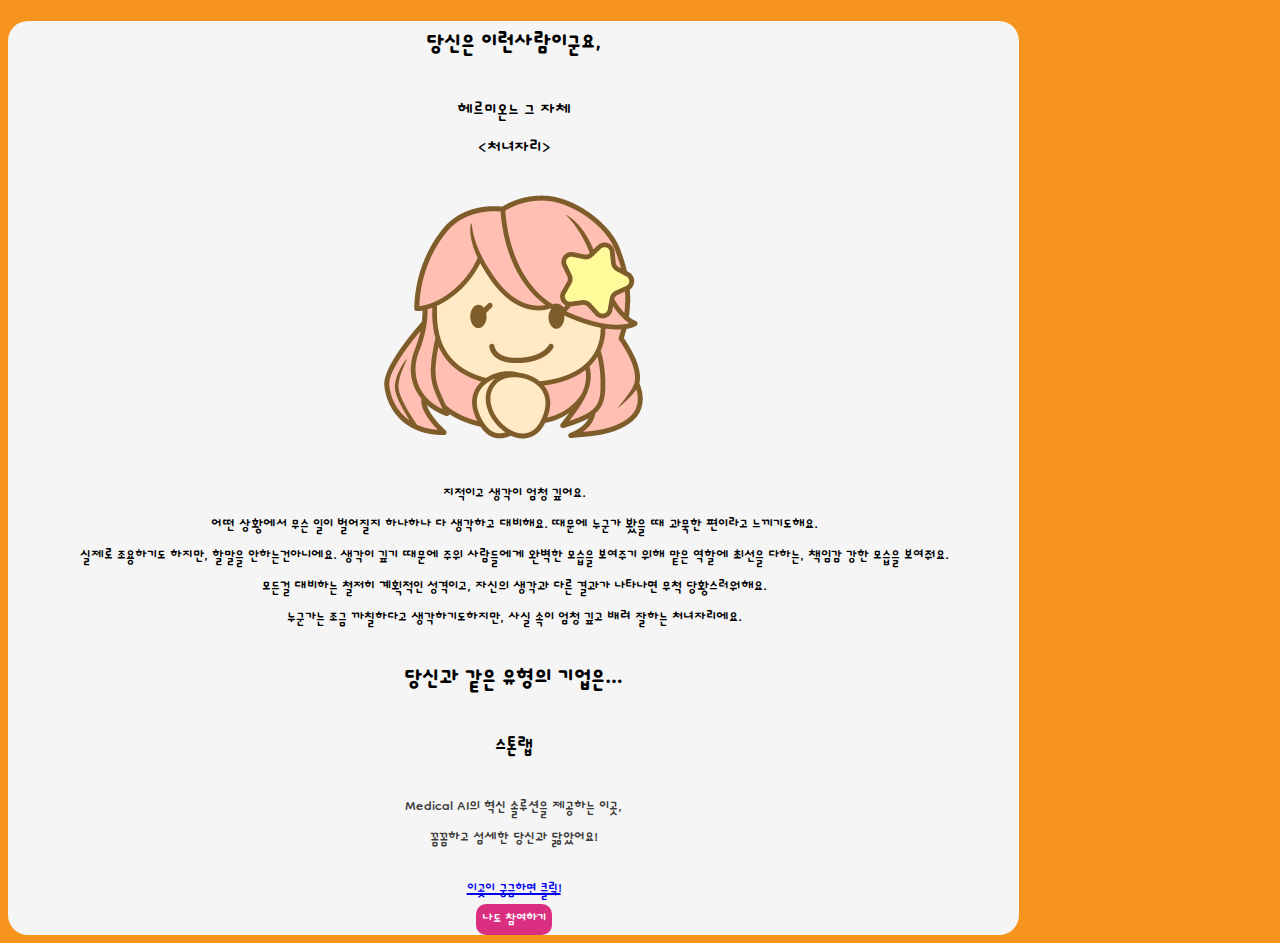
<file: page/result-7.html>
<!DOCTYPE html>
<html lang="en" dir="ltr">
  <head>
    <meta charset="utf-8">
    <meta charset="utf-8">
    <meta name="viewport" content="width=device-width, initial-scale=1">
    <meta name="author" content="SupportersJK">
    <meta name="keywords" content="별자리 유형">
    <meta name="description" content="별자리 유형">

    <meta property="og:url" content="https://aiyjhubwithconstellation.netlify.app" />
    <meta property="og:title" content="나의 별자리 유형" />
    <meta property="og:type" content="website" />
    <meta property="og:image" content="../img/share.png" />
    <meta property="og:description" content = "AI 양재 허브와 알아보는 나의 별자리 유형" />

    <link rel="shortcut icon" href="../img/hearticon.png">
    <link rel="apple-touch-icon-precomposed" href="../img/hearticon.png" />

    <title>AI 양재 허브와 알아보는 나의 별자리 유형</title>
    <link href="https://cdn.jsdelivr.net/npm/bootstrap@5.1.3/dist/css/bootstrap.min.css" rel="stylesheet" integrity="sha384-1BmE4kWBq78iYhFldvKuhfTAU6auU8tT94WrHftjDbrCEXSU1oBoqyl2QvZ6jIW3" crossorigin="anonymous">

    <link rel="stylesheet" href="../css/default.css">
    <link rel="stylesheet" href="../css/result.css">

    <link rel="preconnect" href="https://fonts.googleapis.com">
    <link rel="preconnect" href="https://fonts.gstatic.com" crossorigin>
    <link href="https://fonts.googleapis.com/css2?family=Dongle&display=swap" rel="stylesheet">
    <title></title>
  </head>
  <body>
    <section id="shareResult" class="mx-auto my-5 pb-5 pt-5 px-3">
      <h1><b>당신은 이런사람이군요,</b></h1>
      <div class="resultname">
        <p>헤르미온느 그 자체<br><처녀자리></p>
      </div>
      <div id = "resultImg" class="my-7 mt-3 mb-2 col-lg-6 col-md-8 col-sm-8 col-8 mx-auto">
        <img src="../img/image-7.png" alt="0" class="img-fluid">
      </div>
      <div class="resultDesc" style="margin-top:30px">
        <p>지적이고 생각이 엄청 깊어요.<br>어떤 상황에서 무슨 일이 벌어질지 하나하나 다 생각하고 대비해요. 때문에 누군가 봤을 때 과묵한 편이라고 느끼기도해요.<br>실제로 조용하기도 하지만, 할말을 안하는건아니에요. 생각이 깊기 때문에 주위 사람들에게 완벽한 모습을 보여주기 위해 맡은 역할에 최선을 다하는, 책임감 강한 모습을 보여줘요.<br>모든걸 대비하는 철저히 계획적인 성격이고, 자신의 생각과 다른 결과가 나타나면 무척 당황스러워해요.<br>누군가는 조금 까칠하다고 생각하기도하지만, 사실 속이 엄청 깊고 배려 잘하는 처녀자리에요. </p>
      </div>
      <h1 class="mt-5">당신과 같은 유형의 기업은…</h1>
      <div class="resultComp">
        <p>스톤랩</p>
      </div>
      <div class="resultInfo">
        <p>Medical AI의 혁신 솔루션을 제공하는 이곳,<br> 꼼꼼하고 섬세한 당신과 닮았어요!</p>
      </div>
      <a href="https://stonelab.kr/" target="_blank" style="font-size:20px">이곳이 궁금하면 클릭!</a>
      <br>
      <script type="text/javascript">
        function moveHome(){
          location.href = "/index.html";
        }
      </script>
      <button type="button" class="gohome mt-5 py-2 px-3" onclick="js:moveHome()">나도 참여하기</button>
    </section>
  </body>
</html>
</file>
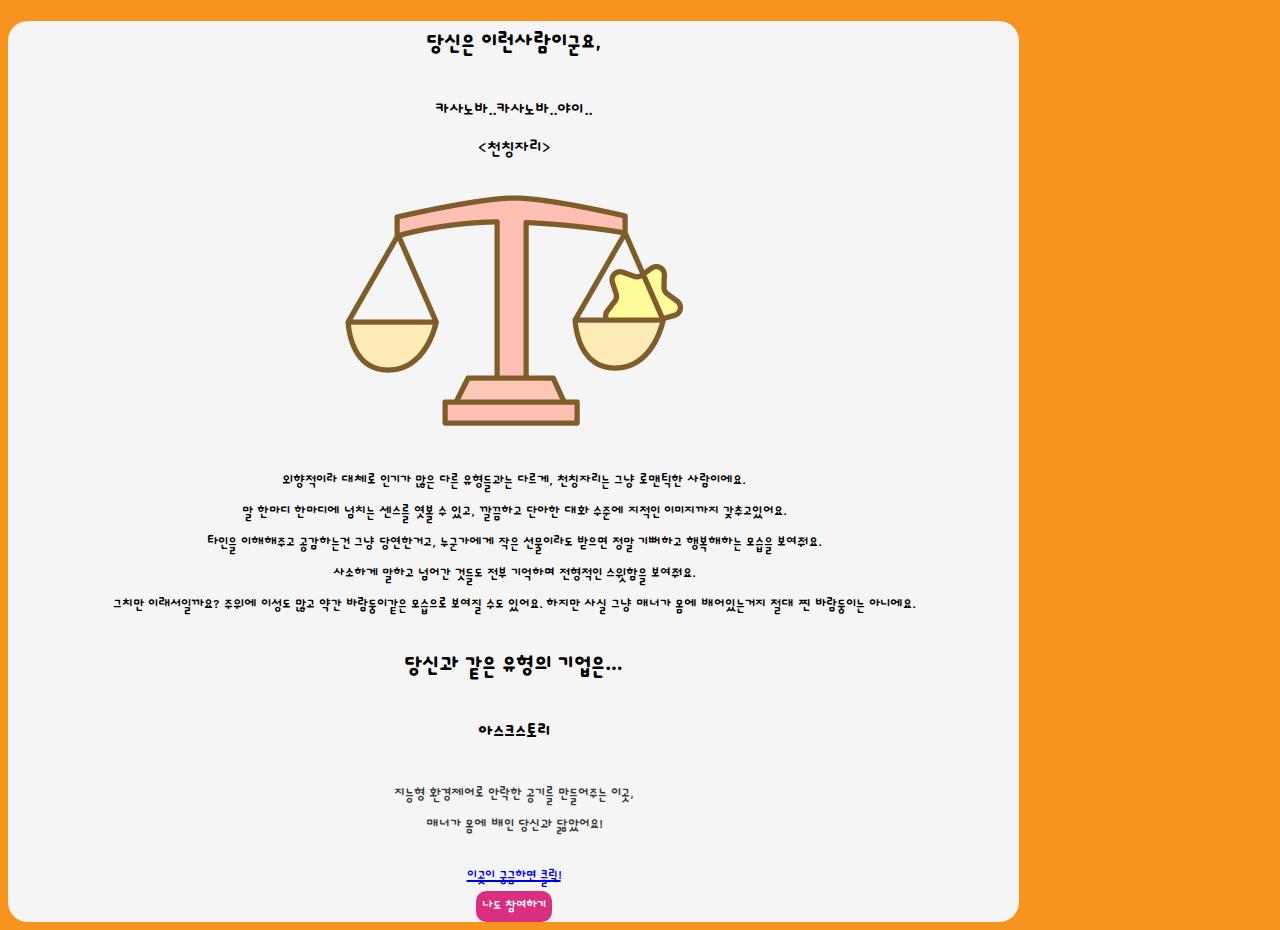
<file: page/result-8.html>
<!DOCTYPE html>
<html lang="en" dir="ltr">
  <head>
    <meta charset="utf-8">
    <meta charset="utf-8">
    <meta name="viewport" content="width=device-width, initial-scale=1">
    <meta name="author" content="SupportersJK">
    <meta name="keywords" content="별자리 유형">
    <meta name="description" content="별자리 유형">

    <meta property="og:url" content="https://aiyjhubwithconstellation.netlify.app" />
    <meta property="og:title" content="나의 별자리 유형" />
    <meta property="og:type" content="website" />
    <meta property="og:image" content="../img/share.png" />
    <meta property="og:description" content = "AI 양재 허브와 알아보는 나의 별자리 유형" />

    <link rel="shortcut icon" href="../img/hearticon.png">
    <link rel="apple-touch-icon-precomposed" href="../img/hearticon.png" />

    <title>AI 양재 허브와 알아보는 나의 별자리 유형</title>
    <link href="https://cdn.jsdelivr.net/npm/bootstrap@5.1.3/dist/css/bootstrap.min.css" rel="stylesheet" integrity="sha384-1BmE4kWBq78iYhFldvKuhfTAU6auU8tT94WrHftjDbrCEXSU1oBoqyl2QvZ6jIW3" crossorigin="anonymous">

    <link rel="stylesheet" href="../css/default.css">
    <link rel="stylesheet" href="../css/result.css">

    <link rel="preconnect" href="https://fonts.googleapis.com">
    <link rel="preconnect" href="https://fonts.gstatic.com" crossorigin>
    <link href="https://fonts.googleapis.com/css2?family=Dongle&display=swap" rel="stylesheet">
    <title></title>
  </head>
  <body>
    <section id="shareResult" class="mx-auto my-5 pb-5 pt-5 px-3">
      <h1><b>당신은 이런사람이군요,</b></h1>
      <div class="resultname">
        <p>카사노바..카사노바..야이..<br><천칭자리></p>
      </div>
      <div id = "resultImg" class="my-7 mt-3 mb-2 col-lg-6 col-md-8 col-sm-8 col-9 mx-auto">
        <img src="../img/image-8.png" alt="0" class="img-fluid">
      </div>
      <div class="resultDesc" style="margin-top:30px">
        <p>외향적이라 대체로 인기가 많은 다른 유형들과는 다르게, 천칭자리는 그냥 로맨틱한 사람이에요.<br>말 한마디 한마디에 넘치는 센스를 엿볼 수 있고, 깔끔하고 단아한 대화 수준에 지적인 이미지까지 갖추고있어요.<br>타인을 이해해주고 공감하는건 그냥 당연한거고, 누군가에게 작은 선물이라도 받으면 정말 기뻐하고 행복해하는 모습을 보여줘요.<br>사소하게 말하고 넘어간 것들도 전부 기억하며 전형적인 스윗함을 보여줘요.<br>그치만 이래서일까요? 주위에 이성도 많고 약간 바람둥이같은 모습으로 보여질 수도 있어요. 하지만 사실 그냥 매너가 몸에 배어있는거지 절대 찐 바람둥이는 아니에요.  </p>
      </div>
      <h1 class="mt-5">당신과 같은 유형의 기업은…</h1>
      <div class="resultComp">
        <p>아스크스토리</p>
      </div>
      <div class="resultInfo">
        <p>지능형 환경제어로 안락한 공기를 만들어주는 이곳,<br>매너가 몸에 배인 당신과 닮았어요!</p>
      </div>
      <a href="https://www.askstorygroup.com/" target="_blank" style="font-size:20px">이곳이 궁금하면 클릭!</a>
      <br>
      <script type="text/javascript">
        function moveHome(){
          location.href = "/index.html";
        }
      </script>
      <button type="button" class="gohome mt-5 py-2 px-3" onclick="js:moveHome()">나도 참여하기</button>
    </section>
  </body>
</html>
</file>
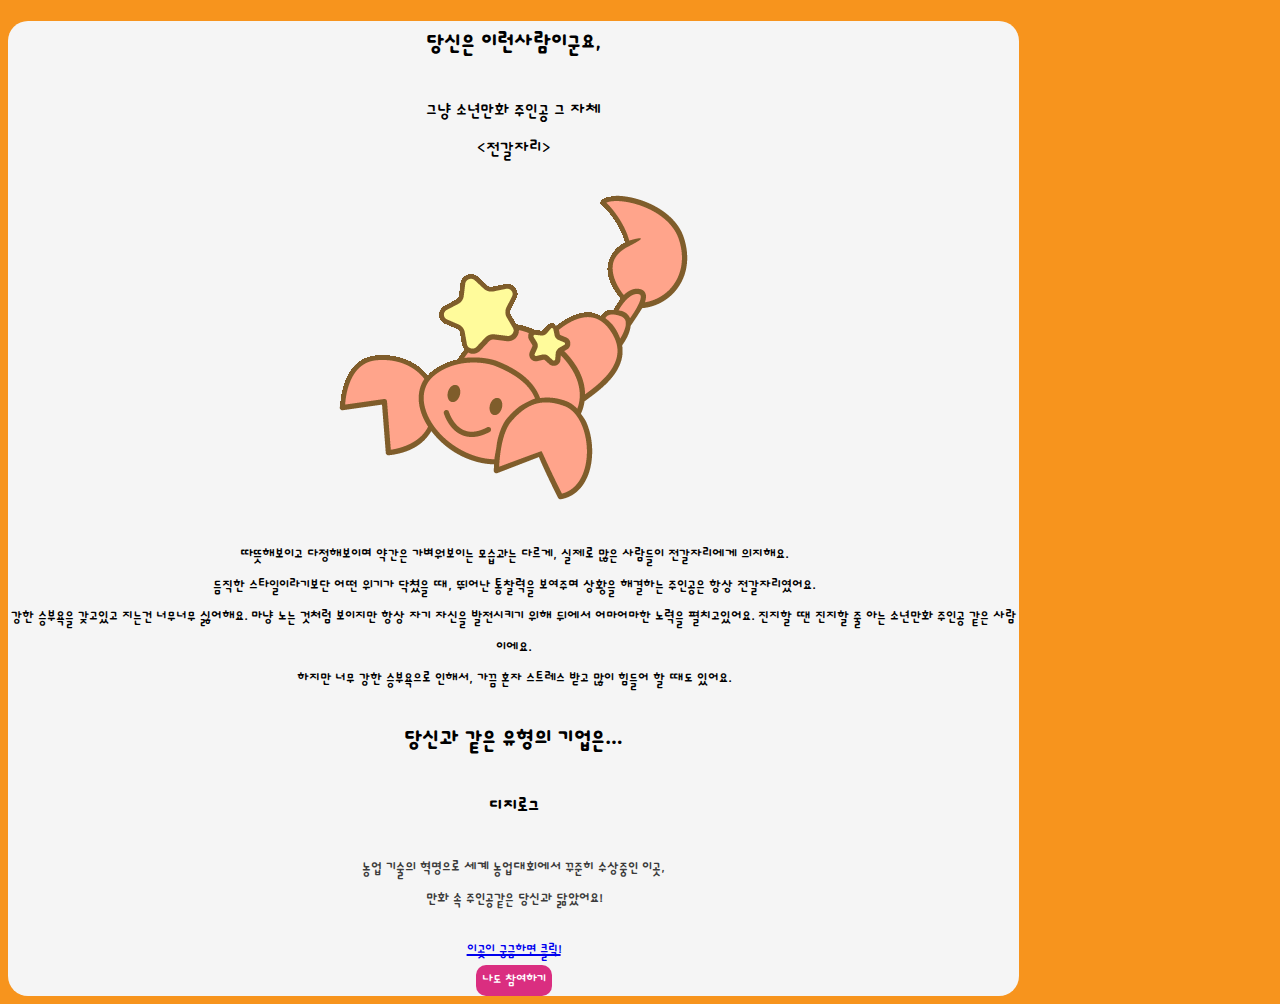
<file: page/result-9.html>
<!DOCTYPE html>
<html lang="en" dir="ltr">
  <head>
    <meta charset="utf-8">
    <meta charset="utf-8">
    <meta name="viewport" content="width=device-width, initial-scale=1">
    <meta name="author" content="SupportersJK">
    <meta name="keywords" content="별자리 유형">
    <meta name="description" content="별자리 유형">

    <meta property="og:url" content="https://aiyjhubwithconstellation.netlify.app" />
    <meta property="og:title" content="나의 별자리 유형" />
    <meta property="og:type" content="website" />
    <meta property="og:image" content="../img/share.png" />
    <meta property="og:description" content = "AI 양재 허브와 알아보는 나의 별자리 유형" />

    <link rel="shortcut icon" href="../img/hearticon.png">
    <link rel="apple-touch-icon-precomposed" href="../img/hearticon.png" />

    <title>AI 양재 허브와 알아보는 나의 별자리 유형</title>
    <link href="https://cdn.jsdelivr.net/npm/bootstrap@5.1.3/dist/css/bootstrap.min.css" rel="stylesheet" integrity="sha384-1BmE4kWBq78iYhFldvKuhfTAU6auU8tT94WrHftjDbrCEXSU1oBoqyl2QvZ6jIW3" crossorigin="anonymous">

    <link rel="stylesheet" href="../css/default.css">
    <link rel="stylesheet" href="../css/result.css">

    <link rel="preconnect" href="https://fonts.googleapis.com">
    <link rel="preconnect" href="https://fonts.gstatic.com" crossorigin>
    <link href="https://fonts.googleapis.com/css2?family=Dongle&display=swap" rel="stylesheet">
    <title></title>
  </head>
  <body>
    <section id="shareResult" class="mx-auto my-5 pb-5 pt-5 px-3">
      <h1><b>당신은 이런사람이군요,</b></h1>
      <div class="resultname">
        <p>그냥 소년만화 주인공 그 자체<br><전갈자리></p>
      </div>
      <div id = "resultImg" class="my-7 mt-3 mb-2 col-lg-6 col-md-8 col-sm-8 col-9 mx-auto">
        <img src="../img/image-9.png" alt="0" class="img-fluid">
      </div>
      <div class="resultDesc" style="margin-top:30px">
        <p>따뜻해보이고 다정해보이며 약간은 가벼워보이는 모습과는 다르게, 실제로 많은 사람들이 전갈자리에게 의지해요.<br>듬직한 스타일이라기보단 어떤 위기가 닥쳤을 때, 뛰어난 통찰력을 보여주며 상황을 해결하는 주인공은 항상 전갈자리였어요.<br>강한 승부욕을 갖고있고 지는건 너무너무 싫어해요. 마냥 노는 것처럼 보이지만 항상 자기 자신을 발전시키기 위해 뒤에서 어마어마한 노력을 펼치고있어요. 진지할 땐 진지할 줄 아는 소년만화 주인공 같은 사람이에요.<br>하지만 너무 강한 승부욕으로 인해서, 가끔 혼자 스트레스 받고 많이 힘들어 할 때도 있어요. </p>
      </div>
      <h1 class="mt-5">당신과 같은 유형의 기업은…</h1>
      <div class="resultComp">
        <p>디지로그</p>
      </div>
      <div class="resultInfo">
        <p>농업 기술의 혁명으로 세계 농업대회에서 꾸준히 수상중인 이곳,<br>만화 속 주인공같은 당신과 닮았어요!</p>
      </div>
      <a href="https://www.digilog.io/" target="_blank" style="font-size:20px">이곳이 궁금하면 클릭!</a>
      <br>
      <script type="text/javascript">
        function moveHome(){
          location.href = "/index.html";
        }
      </script>
      <button type="button" class="gohome mt-5 py-2 px-3" onclick="js:moveHome()">나도 참여하기</button>
    </section>
  </body>
</html>
</file>
<file: css/default.css>
body{
  background-color: #F7941D;
}

*{
  font-family: 'Dongle', sans-serif;
}
</file>
<file: css/main.css>
#main{
  background-color: whitesmoke;
  width: 80%;
  text-align : center;
  border-radius: 20px;
  letter-spacing: -1px;
}

.title{
  font-size: 36px;
  letter-spacing: -2px;
}

p{
  font-size: 26px;
}
.hash{
  font-size: 24px;
}
</file>
<file: css/qna.css>
#qna {
  display: none;
}

.qBox {
  background-color: whitesmoke;
  text-align: center;
  border-radius: 20px;
  font-size: 22px;
  width: 80%
}

.answerList {
  background-color: whitesmoke;
  text-align: center;
  border-radius: 20px;
  display: block;
  width: 80%;
  border: 0px;
  font-size: 20px;
}

.answerList:hover, .answerList:focus {
  background-color: #283387;
  color: whitesmoke;
}

.status {
  height: 20px;
  width: 80%;
  background-color: white;
  border-radius: 20px;
}

.statusBar {
  height: 100%;
  border-radius: 20px;
  background-color: #CE2B32;
}
</file>
<file: css/animation.css>
@keyframes fadeIn {
      from {
        opacity: 0;
      }

      to {
        opacity: 1;
      }
    }

    @keyframes fadeOut {
      from {
        opacity: 1;
      }

      to {
        opacity: 0;
      }
    }

    @-webkit-keyframes fadeIn {
      from {
        opacity: 0;
      }

      to {
        opacity: 1;
      }
    }

    @-webkit-keyframes fadeOut {
      from {
        opacity: 1;
      }

      to {
        opacity: 0;
      }
    }

    .fadeIn {
      animation: fadeIn;
      animation-duration: 0.5s;
    }

    .fadeOut {
      animation: fadeOut;
      animation-duration: 0.5s;
    }
</file>
<file: css/result.css>
#result{
  display: none;
  background-color: whitesmoke;
  width: 80%;
  text-align : center;
  border-radius: 20px;
}

#shareResult{
  background-color: whitesmoke;
  width: 80%;
  text-align : center;
  border-radius: 20px;
}

.resultname{
  font-size: 26px;
}

.resultDesc{
  font-size: 21px;
}

.resultcompany{
  background-color: #C4C4C4;
  border-radius: 15px;
}

.resultComp{
  font-size:26px;
  font-weight: bold;
}

.resultInfo{
  font-size: 21px;
  color: #3B3B3B;
}

.insta{
  color: white;
  background-color: #da2e80;
  font-size: 20px;
  border: 0px;
  border-radius: 10px;
}

.insta:hover, .insta:focus {
  background-color: #8c3ac3;
  color: white;
}

.gohome{
  color: white;
  background-color: #da2e80;
  font-size: 20px;
  border: 0px;
  border-radius: 10px;
}

.gohome:hover, .gohome:focus {
  background-color: #8c3ac3;
  color: white;
}

.save{
  color : white;
  background-color: #5C7AEA;
  font-size:20px;
  border:0px;
  border-radius: 10px;
}

.save:hover, .save:focus {
  background-color: #3D56B2;
  color: white;
}
</file>
